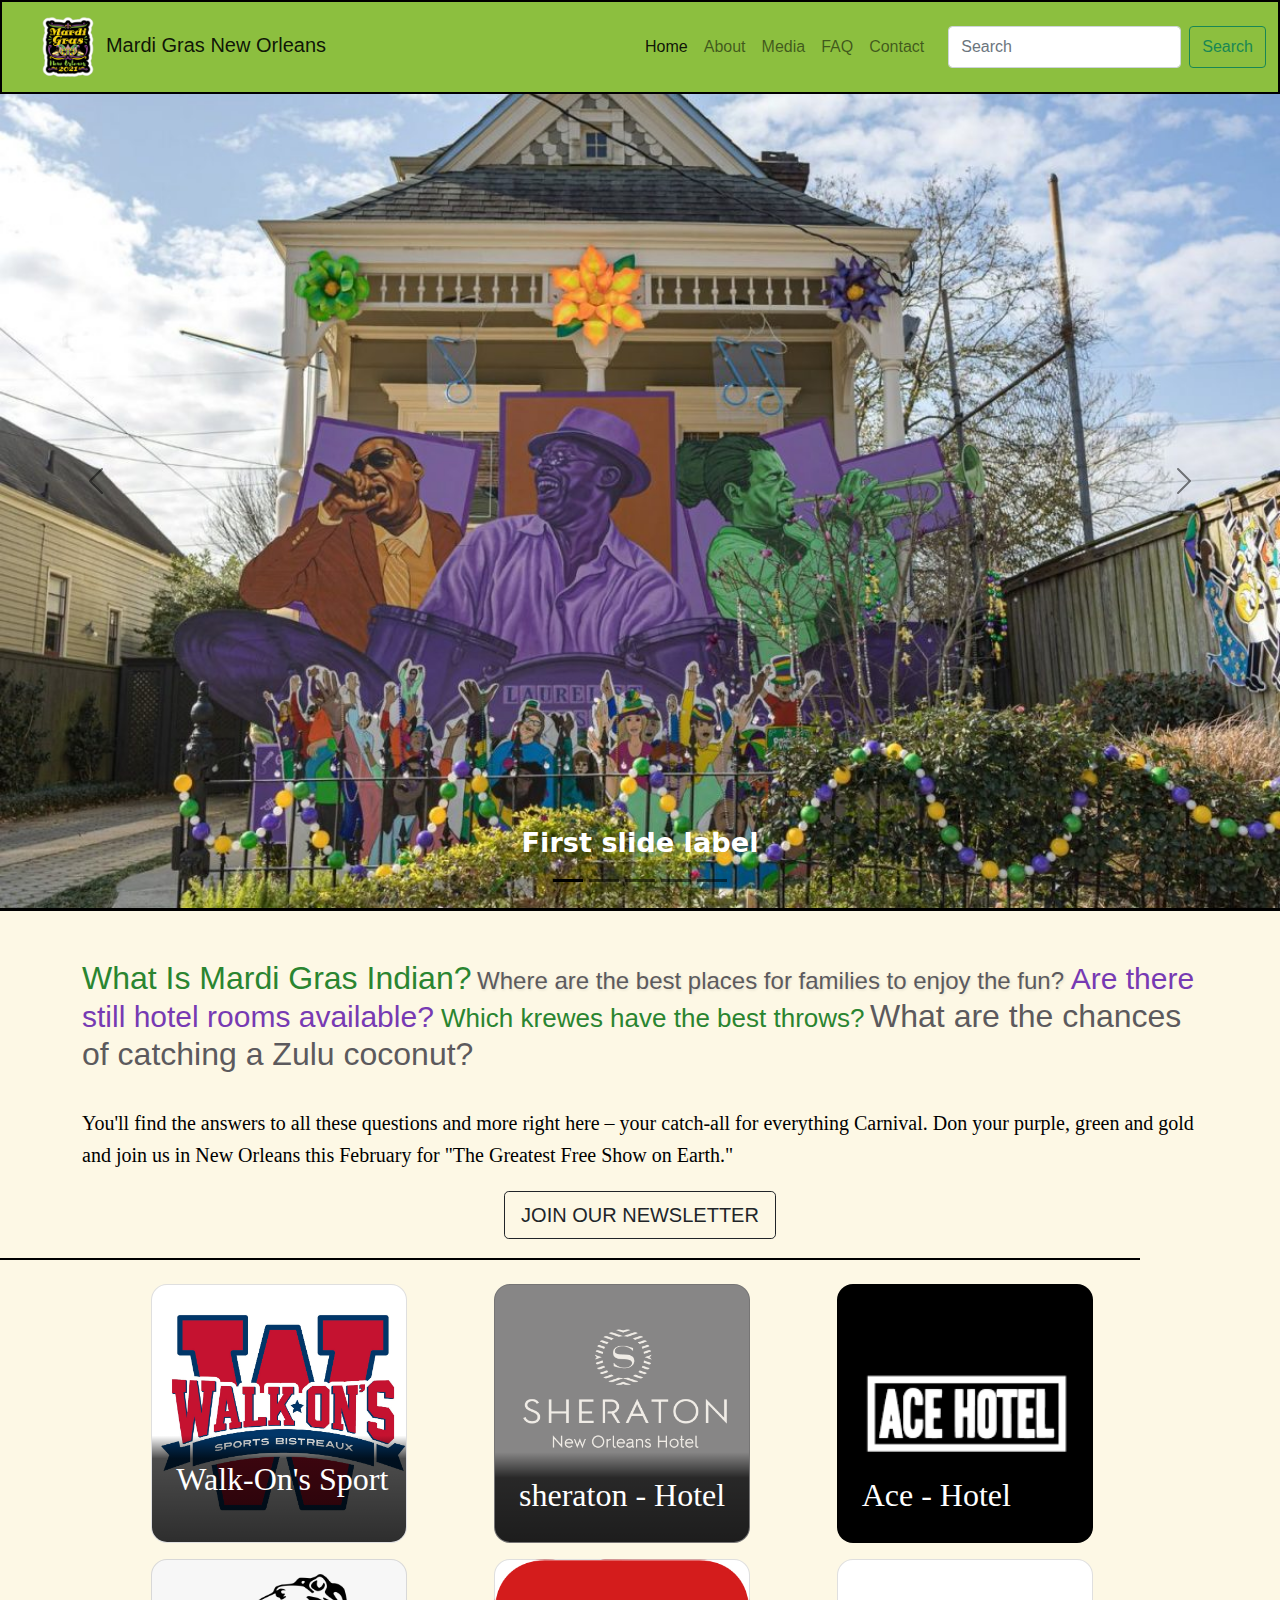
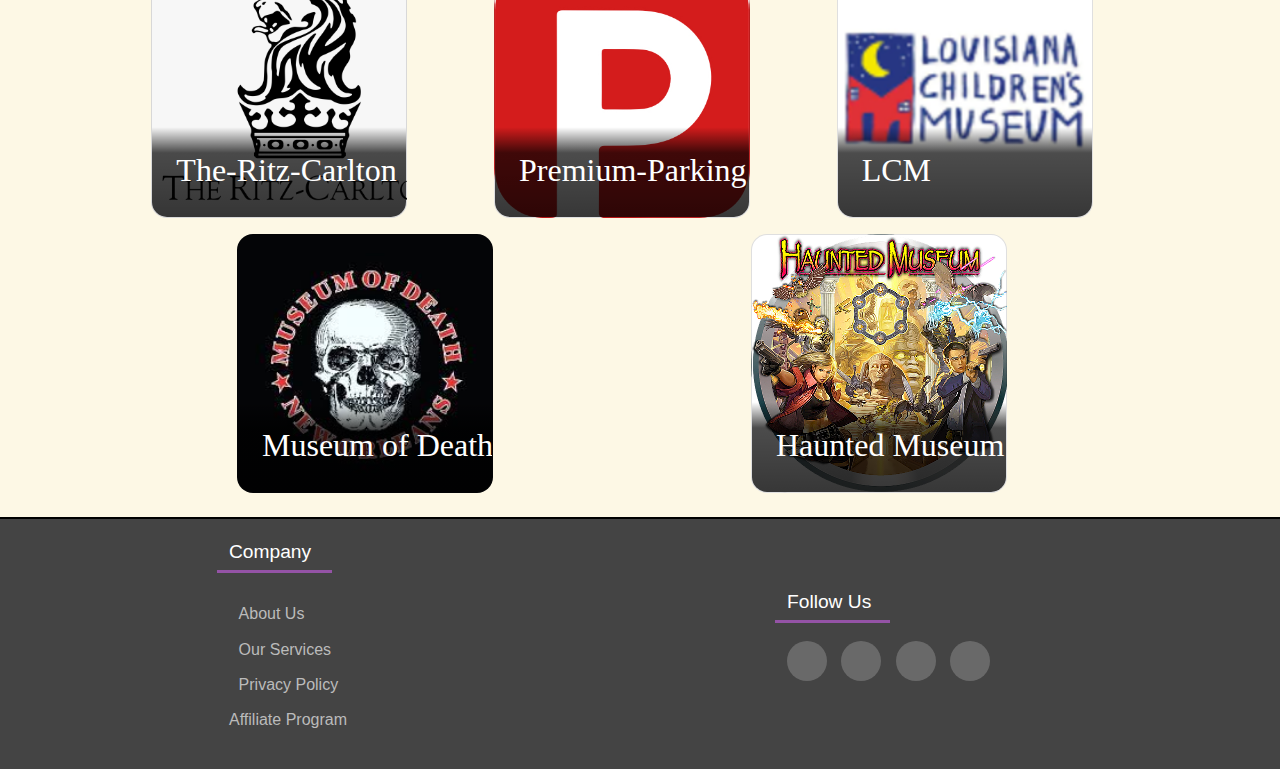
<file: index.html>
<!DOCTYPE html>
<html lang="en">

<head>
    <meta charset="UTF-8">
    <meta http-equiv="X-UA-Compatible" content="IE=edge">
    <meta name="viewport" content="width=device-width, initial-scale=1.0">
    <link rel="stylesheet" href="/bootstrap-5.1.3-dist/css/bootstrap.min.css">
    <link rel="stylesheet" href="/sass/style.css">
    <link rel="stylesheet" href="https://cdnjs.cloudflare.com/ajax/libs/font-awesome/6.1.1/css/all.min.css"
        integrity="sha512-KfkfwYDsLkIlwQp6LFnl8zNdLGxu9YAA1QvwINks4PhcElQSvqcyVLLD9aMhXd13uQjoXtEKNosOWaZqXgel0g=="
        crossorigin="anonymous" referrerpolicy="no-referrer" />
    <title>Mardi Gras</title>
</head>

<body>
    <nav class="navbar navbar-light navbar-expand-lg fixed-top">
        <div class="container-fluid">
            <a class="navbar-brand" style="margin-left: 1.12em ;" href="/index.html"><i><img src="/photos/logo.png"
                        alt="" id="logo"></i> Mardi Gras New
                Orleans</a>
            <button class="navbar-toggler" type="button" data-bs-toggle="offcanvas" data-bs-target="#offcanvasNavbar"
                aria-controls="offcanvasNavbar">
                <span class="navbar-toggler-icon"></span>
            </button>
            <div class="offcanvas offcanvas-end" tabindex="-1" id="offcanvasNavbar"
                aria-labelledby="offcanvasNavbarLabel">
                <div class="offcanvas-header">
                    <h5 class="offcanvas-title" id="offcanvasNavbarLabel">Mardi Gras</h5>
                    <button type="button" class="btn-close text-reset" data-bs-dismiss="offcanvas"
                        aria-label="Close"></button>
                </div>
                <div class="offcanvas-body">
                    <ul class="navbar-nav justify-content-end flex-grow-1 pe-3">
                        <li class="nav-item">
                            <a class="nav-link active" aria-current="page" href="/index.html">Home</a>
                        </li>
                        <li class="nav-item">
                            <a class="nav-link" href="/about2.html">About</a>
                        </li>
                        <li class="nav-item">
                            <a class="nav-link" href="/media.html">
                                Media
                            </a>
                        </li>
                        <li class="nav-item">
                            <a class="nav-link" href="/faq.html">FAQ</a>
                        </li>
                        <li class="nav-item">
                            <a class="nav-link" href="/contact.html">Contact</a>
                        </li>

                    </ul>
                    <form class="d-flex">
                        <input class="form-control me-2" type="search" placeholder="Search" aria-label="Search">
                        <button class="btn btn-outline-success" type="submit">Search</button>
                    </form>
                </div>
            </div>
        </div>
    </nav>

    <!-- carousel -->
    <br><br>
    <div id="carouselExampleCaptions" class="carousel carousel-dark slide" data-bs-ride="carousel">
        <div class="carousel-indicators">
            <button type="button" data-bs-target="#carouselExampleCaptions" data-bs-slide-to="0" class="active"
                aria-current="true" aria-label="Slide 1"></button>
            <button type="button" data-bs-target="#carouselExampleCaptions" data-bs-slide-to="1"
                aria-label="Slide 2"></button>
            <button type="button" data-bs-target="#carouselExampleCaptions" data-bs-slide-to="2"
                aria-label="Slide 3"></button>
            <button type="button" data-bs-target="#carouselExampleCaptions" data-bs-slide-to="3"
                aria-label="Slide 4"></button>
            <button type="button" data-bs-target="#carouselExampleCaptions" data-bs-slide-to="4"
                aria-label="Slide 5"></button>
        </div>
        <div class="carousel-inner">
            <div class="carousel-item active">
                <img src="/photos/house.jpg" class="d-block w-100" alt="...">
                <div class="carousel-caption d-none d-md-block">
                    <h5>First slide label</h5>

                </div>
            </div>
            <div class="carousel-item">
                <img src="/photos/party.jpg" class="d-block w-100" alt="...">
                <div class="carousel-caption d-none d-md-block">
                    <h5>Second slide label</h5>

                </div>
            </div>
            <div class="carousel-item">
                <img src="/photos/people.jpg" class="d-block w-100" alt="...">
                <div class="carousel-caption d-none d-md-block">
                    <h5>Third slide label</h5>

                </div>
            </div>
            <div class="carousel-item">
                <img src="/photos/kid.jpg" class="d-block w-100" alt="...">
                <div class="carousel-caption d-none d-md-block">
                    <h5>Third slide label</h5>

                </div>
            </div>
            <div class="carousel-item">
                <img src="/photos/sidney.png" class="d-block w-100" alt="...">
                <div class="carousel-caption d-none d-md-block">
                    <h5>Third slide label</h5>

                </div>
            </div>
        </div>
        <button class="carousel-control-prev" type="button" data-bs-target="#carouselExampleCaptions"
            data-bs-slide="prev">
            <span class="carousel-control-prev-icon" aria-hidden="true"></span>
            <span class="visually-hidden">Previous</span>
        </button>
        <button class="carousel-control-next" type="button" data-bs-target="#carouselExampleCaptions"
            data-bs-slide="next">
            <span class="carousel-control-next-icon" aria-hidden="true"></span>
            <span class="visually-hidden">Next</span>
        </button>
    </div>
    <!-- section.bg-dark.text-light.p-5.text-center>.container -->
    <main>
        <section class="text-light p-5 p-lg-0 pt-lg-5 text-center text-sm-start ">
            <div class="container">
                <div class="d-sm-flex align-items-center justify-content-between">
                    <div class="parah d-flex align-items-center flex-column">
                        <h5>
                            <a href="#About" style="font-size: 1.6em;color: #2a8530;"> What Is Mardi Gras Indian?</a>
                            <a href="#FAQ"
                                style=" color: #5c5a5d; font-size: 1.2em;text-shadow: 1px 1px 3px rgba(0, 0, 0, 0.12);">
                                Where
                                are the
                                best places for
                                families to enjoy the fun?</a><a href="#"
                                style="font-size: 1.5em; color: #773ab3 !important;"> Are there
                                still hotel rooms available?</a><a href="#" style="font-size: 1.3em;color: #2a8530;">
                                Which
                                krewes have the best throws?</a> <a href="#" style="font-size: 1.6em;color: #5c5a5d;">
                                What
                                are the chances of
                                catching
                                a Zulu coconut?</a>
                        </h5>
                        <br>
                        <p class="lead">You'll find the answers to all these questions and more right here – your
                            catch-all
                            for everything Carnival. Don your purple, green and
                            gold and join us in New Orleans this February for "The Greatest Free Show on Earth."
                        </p>
                        <a href="/contact.html"><button class="btn btn-outline-dark btn-lg">JOIN OUR
                                NEWSLETTER</button></a>
                    </div>
                    <div>

                    </div>
                </div>
            </div>
        </section>
        <!-- ads -->
        <!-- section.p-5>.container>.row.text-center>.col-md+.col-md+.col-md -->
        <div class="container d-inline-flex flex-wrap justify-content-around " id="ads">
            <div class="card d-block min-width" id="wosb">
                <div class="card-content">
                    <h2 class="card-title">
                        Walk-On's Sport
                    </h2>
                    <p class="card-body">
                        GAME DAY WITH A TASTE OF LOUISIANA
                    </p>
                    <a href="https://walk-ons.com/" class="btn btn-primary">Learn More</a>
                </div>
            </div>
            <div class="card d-block min-width" id="sheraton">
                <div class="card-content">
                    <h2 class="card-title">
                        sheraton - Hotel
                    </h2>
                    <p class="card-body">
                        Immerse yourself in style at our French Quarter hotel.
                    </p>
                    <a href="https://www.marriott.com/en-us/hotels/msyis-sheraton-new-orleans-hotel/overview/"
                        class="btn btn-primary">Learn More</a>
                </div>
            </div>
            <div class="card d-block min-width" id="ace">
                <div class="card-content">
                    <h2 class="card-title">
                        Ace - Hotel
                    </h2>
                    <p class="card-body">
                        Lorem ipsum dolor sit amet consectetur adipisicing elit.
                    </p>
                    <a href="#" class="btn btn-primary">Learn More</a>
                </div>
            </div>
            <div class="card d-block min-width" id="the-ritz-carlton">
                <div class="card-content">
                    <h2 class="card-title">
                        The-Ritz-Carlton
                    </h2>
                    <p class="card-body">
                        Lorem ipsum dolor sit amet consectetur adipisicing elit.
                    </p>
                    <a href="#" class="btn btn-primary">Learn More</a>
                </div>
            </div>
            <div class="card d-block min-width" id="parking">
                <div class="card-content">
                    <h2 class="card-title">
                        Premium-Parking
                    </h2>
                    <p class="card-body">
                        Lorem ipsum dolor sit amet consectetur adipisicing elit.
                    </p>
                    <a href="#" class="btn btn-primary">Learn More</a>
                </div>
            </div>
            <div class="card d-block min-width" id="lcm">
                <div class="card-content">
                    <h2 class="card-title">
                        LCM
                    </h2>
                    <p class="card-body">
                        Lorem ipsum dolor sit amet consectetur adipisicing elit.
                    </p>
                    <a href="#" class="btn btn-primary">Learn More</a>
                </div>
            </div>
            <div class="card d-block min-width" id="death">
                <div class="card-content">
                    <h2 class="card-title">
                        Museum of Death
                    </h2>
                    <p class="card-body">
                        Lorem ipsum dolor sit amet consectetur adipisicing elit.
                    </p>
                    <a href="#" class="btn btn-primary">Learn More</a>
                </div>
            </div>
            <div class="card d-block min-width" id="haunted">
                <div class="card-content">
                    <h2 class="card-title">
                        Haunted Museum
                    </h2>
                    <p class="card-body">
                        Lorem ipsum dolor sit amet consectetur adipisicing elit.
                    </p>
                    <a href="#" class="btn btn-primary">Learn More</a>
                </div>
            </div>
        </div>
    </main>
    <footer>
        <div class="container">
            <div class="d-flex justify-content-around align-items-center">
                <div class="footer-col d-flex align-items-center row">
                    <h4>Company</h4>
                    <ul>
                        <li><a href="#">About Us</a></li>
                        <li><a href="#">Our Services</a></li>
                        <li><a href="#">Privacy Policy</a></li>
                        <li><a href="#">Affiliate Program</a></li>
                    </ul>
                </div>

                <div class="footer-col d-flex align-items-center row">
                    <h4>Follow Us</h4>
                    <div class="social-links">
                        <a href="#"><i class="fab fa-facebook-f"></i></a>
                        <a href="#"><i class="fab fa-twitter"></i></a>
                        <a href="#"><i class="fab fa-instagram"></i></a>
                        <a href="#"><i class="fab fa-linkedin-in"></i></a>
                    </div>
                </div>
            </div>
        </div>
    </footer>


    <script src="/bootstrap-5.1.3-dist/js/bootstrap.bundle.min.js">
    </script>
</body>

</html>
</file>
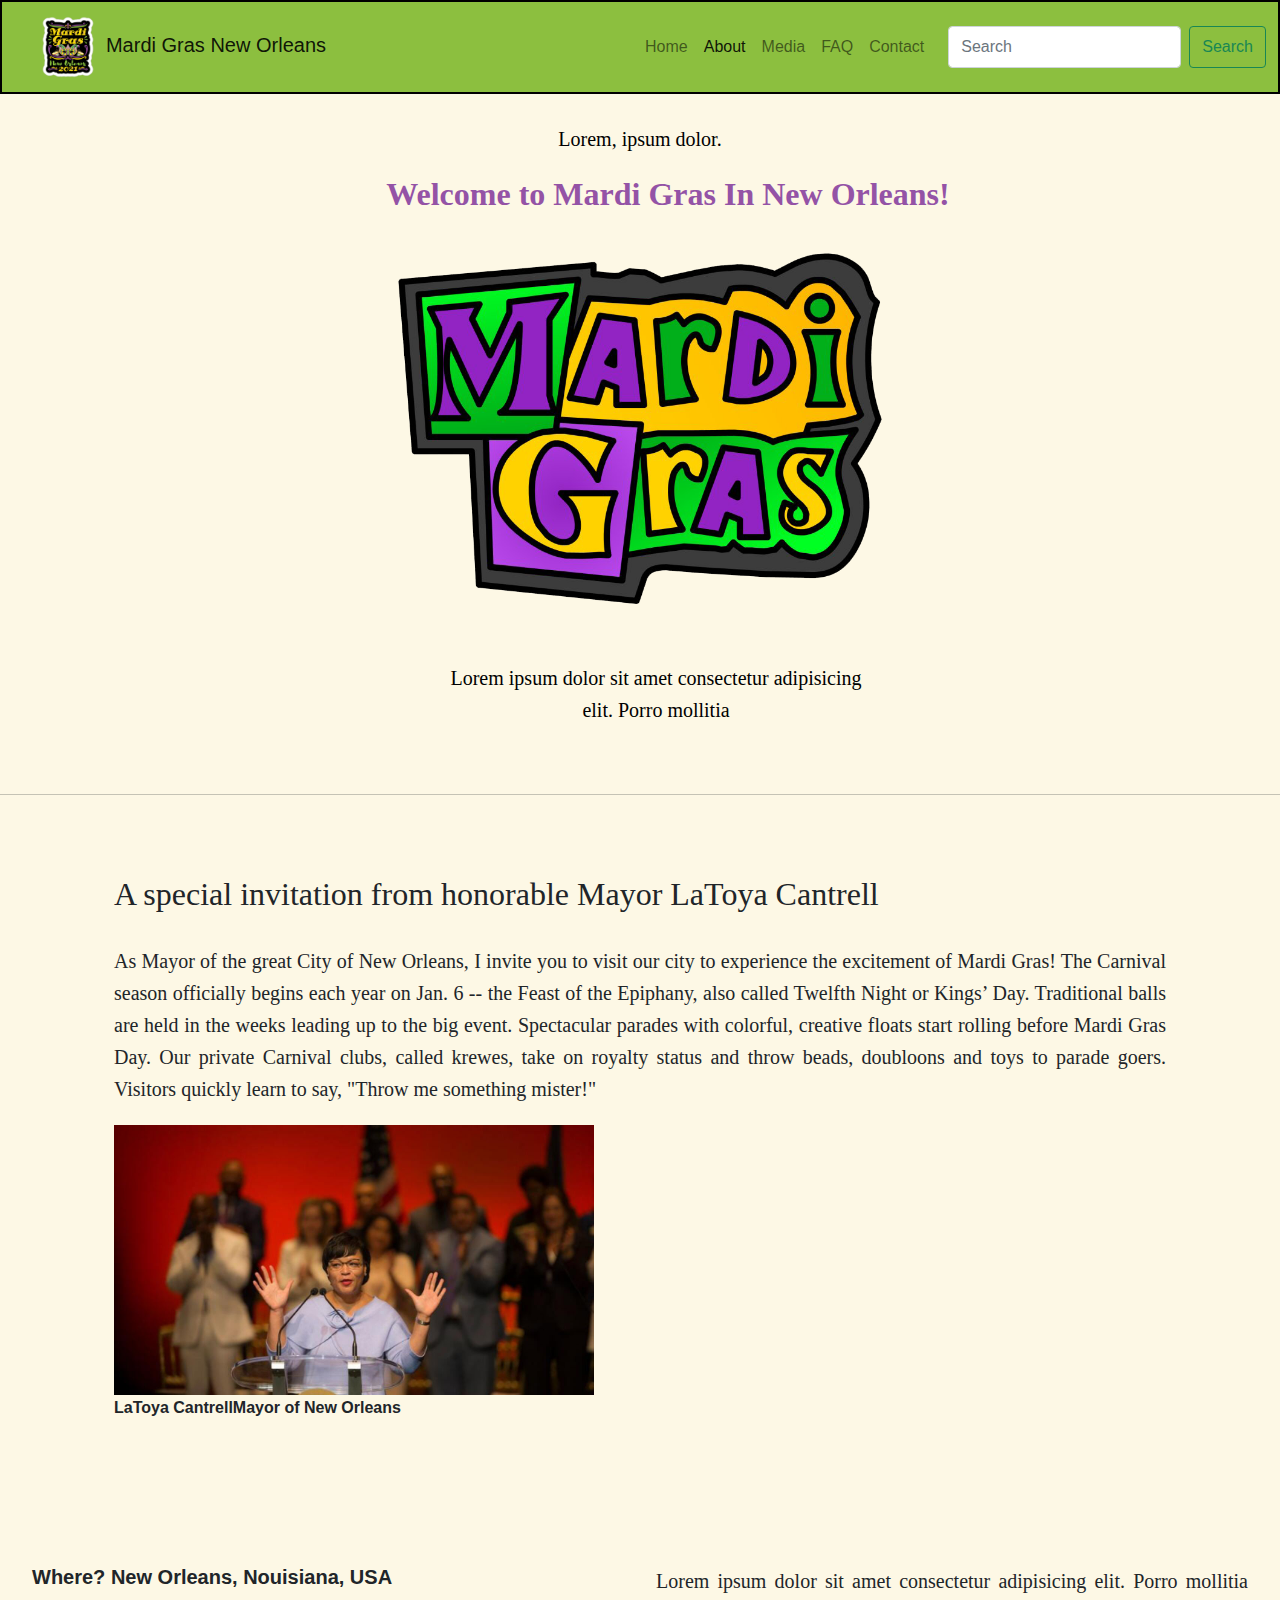
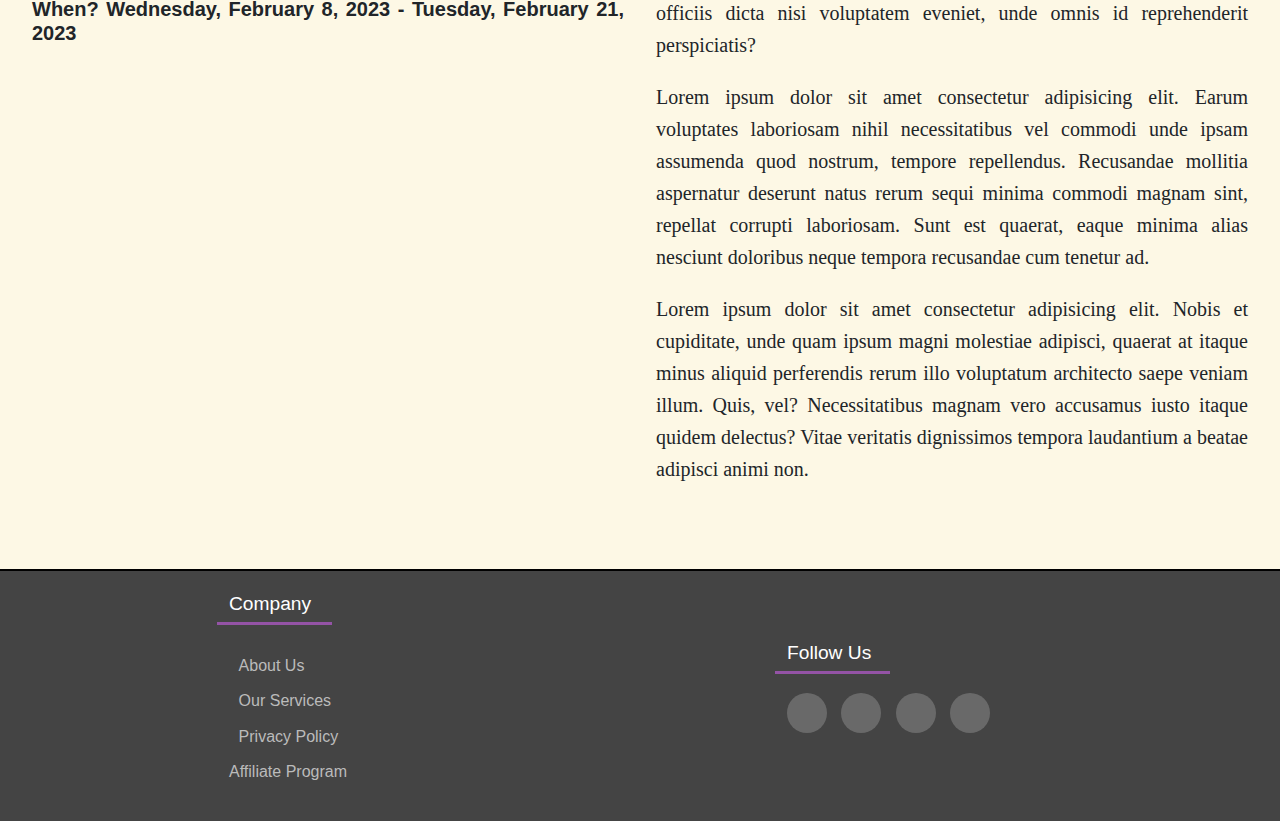
<file: about2.html>
<!DOCTYPE html>
<html lang="en">

<head>
    <meta charset="UTF-8">
    <meta http-equiv="X-UA-Compatible" content="IE=edge">
    <meta name="viewport" content="width=device-width, initial-scale=1.0">
    <link rel="stylesheet" href="/bootstrap-5.1.3-dist/css/bootstrap.min.css">
    <link rel="stylesheet" href="/sass/style.css">
    <link rel="stylesheet" href="https://cdnjs.cloudflare.com/ajax/libs/font-awesome/6.1.1/css/all.min.css"
        integrity="sha512-KfkfwYDsLkIlwQp6LFnl8zNdLGxu9YAA1QvwINks4PhcElQSvqcyVLLD9aMhXd13uQjoXtEKNosOWaZqXgel0g=="
        crossorigin="anonymous" referrerpolicy="no-referrer" />


    <title>About Page</title>
</head>

<body>
    <nav class="navbar navbar-light navbar-expand-lg fixed-top">
        <div class="container-fluid">
            <a class="navbar-brand" style="margin-left: 1.12em ;" href="/index.html"><i><img src="/photos/logo.png"
                        alt="" id="logo"></i> Mardi Gras New
                Orleans</a>
            <button class="navbar-toggler" type="button" data-bs-toggle="offcanvas" data-bs-target="#offcanvasNavbar"
                aria-controls="offcanvasNavbar">
                <span class="navbar-toggler-icon"></span>
            </button>
            <div class="offcanvas offcanvas-end" tabindex="-1" id="offcanvasNavbar"
                aria-labelledby="offcanvasNavbarLabel">
                <div class="offcanvas-header">
                    <h5 class="offcanvas-title" id="offcanvasNavbarLabel">Mardi Gras</h5>
                    <button type="button" class="btn-close text-reset" data-bs-dismiss="offcanvas"
                        aria-label="Close"></button>
                </div>
                <div class="offcanvas-body">
                    <ul class="navbar-nav justify-content-end flex-grow-1 pe-3">
                        <li class="nav-item">
                            <a class="nav-link" aria-current="page" href="/index.html">Home</a>
                        </li>
                        <li class="nav-item">
                            <a class="nav-link active" href="/about2.html">About</a>
                        </li>
                        <li class="nav-item">
                            <a class="nav-link" href="/media.html">
                                Media
                            </a>
                        </li>
                        <li class="nav-item">
                            <a class="nav-link" href="/faq.html">FAQ</a>
                        </li>
                        <li class="nav-item">
                            <a class="nav-link" href="/contact.html">Contact</a>
                        </li>

                    </ul>
                    <form class="d-flex">
                        <input class="form-control me-2" type="search" placeholder="Search" aria-label="Search">
                        <button class="btn btn-outline-success" type="submit">Search</button>
                    </form>
                </div>
            </div>
        </div>
    </nav>


    <br><br>
    <div class="media-body">
        <header class="bg-a tc">
            <div class="container container--narrow">
                <p class="fs-5" style="color: black;">Lorem, ipsum dolor.</p>
                <h1 class="h1-a"> Welcome to Mardi Gras In New Orleans!</h1>
                <div class="maskman">
                    <img src="/photos/Mardi-Gras-PNG-Picture.png" alt="dogs on mardi gras" srcset="">
                </div>
                <div class="split">
                    <br><br>
                    <div>
                        <p style="color: black;">Lorem ipsum dolor sit amet consectetur adipisicing elit. Porro mollitia
                        </p>
                    </div>

        </header>
        <hr>
        <main>
            <section class="bg-a">
                <div class="container">
                    <div class="split">
                        <div class="mayorSec">
                            <div>
                                <h2 class="title3">A special invitation from honorable Mayor LaToya Cantrell</h2>
                                <p>As Mayor of the great City of New Orleans, I invite you to visit our city to
                                    experience
                                    the
                                    excitement
                                    of Mardi Gras!
                                    The Carnival season officially begins each year on Jan. 6 -- the Feast of the
                                    Epiphany,
                                    also
                                    called
                                    Twelfth Night or Kings’ Day. Traditional balls are held in the weeks leading up to
                                    the
                                    big
                                    event.

                                    Spectacular parades with colorful, creative floats start rolling before Mardi Gras
                                    Day.
                                    Our
                                    private
                                    Carnival clubs, called krewes, take on royalty status and throw beads, doubloons and
                                    toys to
                                    parade
                                    goers. Visitors quickly learn to say, "Throw me something mister!"</p>
                            </div>

                            <figure class="mayor">
                                <img src="/photos/new-orleans-mayor.jpg" alt="" srcset="">
                                <figcaption>
                                    LaToya CantrellMayor of New Orleans
                                </figcaption>
                            </figure>



                        </div>
                    </div>
                </div>
            </section>
            <section class="bg-a">
                <div class="split">
                    <div>
                        <h5>Where? New Orleans, Nouisiana, USA</h5>
                        <h5>When? Wednesday, February 8, 2023 - Tuesday, February 21, 2023</h5>
                        <div class="map">
                            <iframe
                                src="https://www.google.com/maps/embed?pb=!1m10!1m8!1m3!1d110621.69973738905!2d-90.0431367!3d29.9527462!3m2!1i1024!2i768!4f13.1!5e0!3m2!1siw!2sil!4v1654670953588!5m2!1siw!2sil"
                                width="600" height="450" style="border:0;" allowfullscreen="" loading="lazy"
                                referrerpolicy="no-referrer-when-downgrade"></iframe>
                        </div>
                    </div>
                    <div>
                        <p>Lorem ipsum dolor sit amet consectetur adipisicing elit. Porro mollitia officiis dicta nisi
                            voluptatem eveniet, unde omnis id reprehenderit perspiciatis?</p>
                        <p>Lorem ipsum dolor sit amet consectetur adipisicing elit. Earum voluptates laboriosam nihil
                            necessitatibus vel commodi unde ipsam assumenda quod nostrum, tempore repellendus.
                            Recusandae
                            mollitia aspernatur deserunt natus rerum sequi minima commodi magnam sint, repellat corrupti
                            laboriosam. Sunt est quaerat, eaque minima alias nesciunt doloribus neque tempora recusandae
                            cum
                            tenetur ad.</p>
                        <p>Lorem ipsum dolor sit amet consectetur adipisicing elit. Nobis et cupiditate, unde quam ipsum
                            magni molestiae adipisci, quaerat at itaque minus aliquid perferendis rerum illo voluptatum
                            architecto saepe veniam illum. Quis, vel? Necessitatibus magnam vero accusamus iusto itaque
                            quidem delectus? Vitae veritatis dignissimos tempora laudantium a beatae adipisci animi non.
                        </p>
                    </div>
                </div>
            </section>
        </main>
    </div>

    <footer>
        <div class="container">
            <div class="d-flex justify-content-around align-items-center">
                <div class="footer-col d-flex align-items-center row">
                    <h4>Company</h4>
                    <ul>
                        <li><a href="#">About Us</a></li>
                        <li><a href="#">Our Services</a></li>
                        <li><a href="#">Privacy Policy</a></li>
                        <li><a href="#">Affiliate Program</a></li>
                    </ul>
                </div>

                <div class="footer-col d-flex align-items-center row">
                    <h4>Follow Us</h4>
                    <div class="social-links">
                        <a href="#"><i class="fab fa-facebook-f"></i></a>
                        <a href="#"><i class="fab fa-twitter"></i></a>
                        <a href="#"><i class="fab fa-instagram"></i></a>
                        <a href="#"><i class="fab fa-linkedin-in"></i></a>
                    </div>
                </div>
            </div>
        </div>

    </footer>
    <script src="/JavaScript/new.js"></script>
    <script src="/bootstrap-5.1.3-dist/js/bootstrap.bundle.min.js"></script>

</body>

</html>
</file>
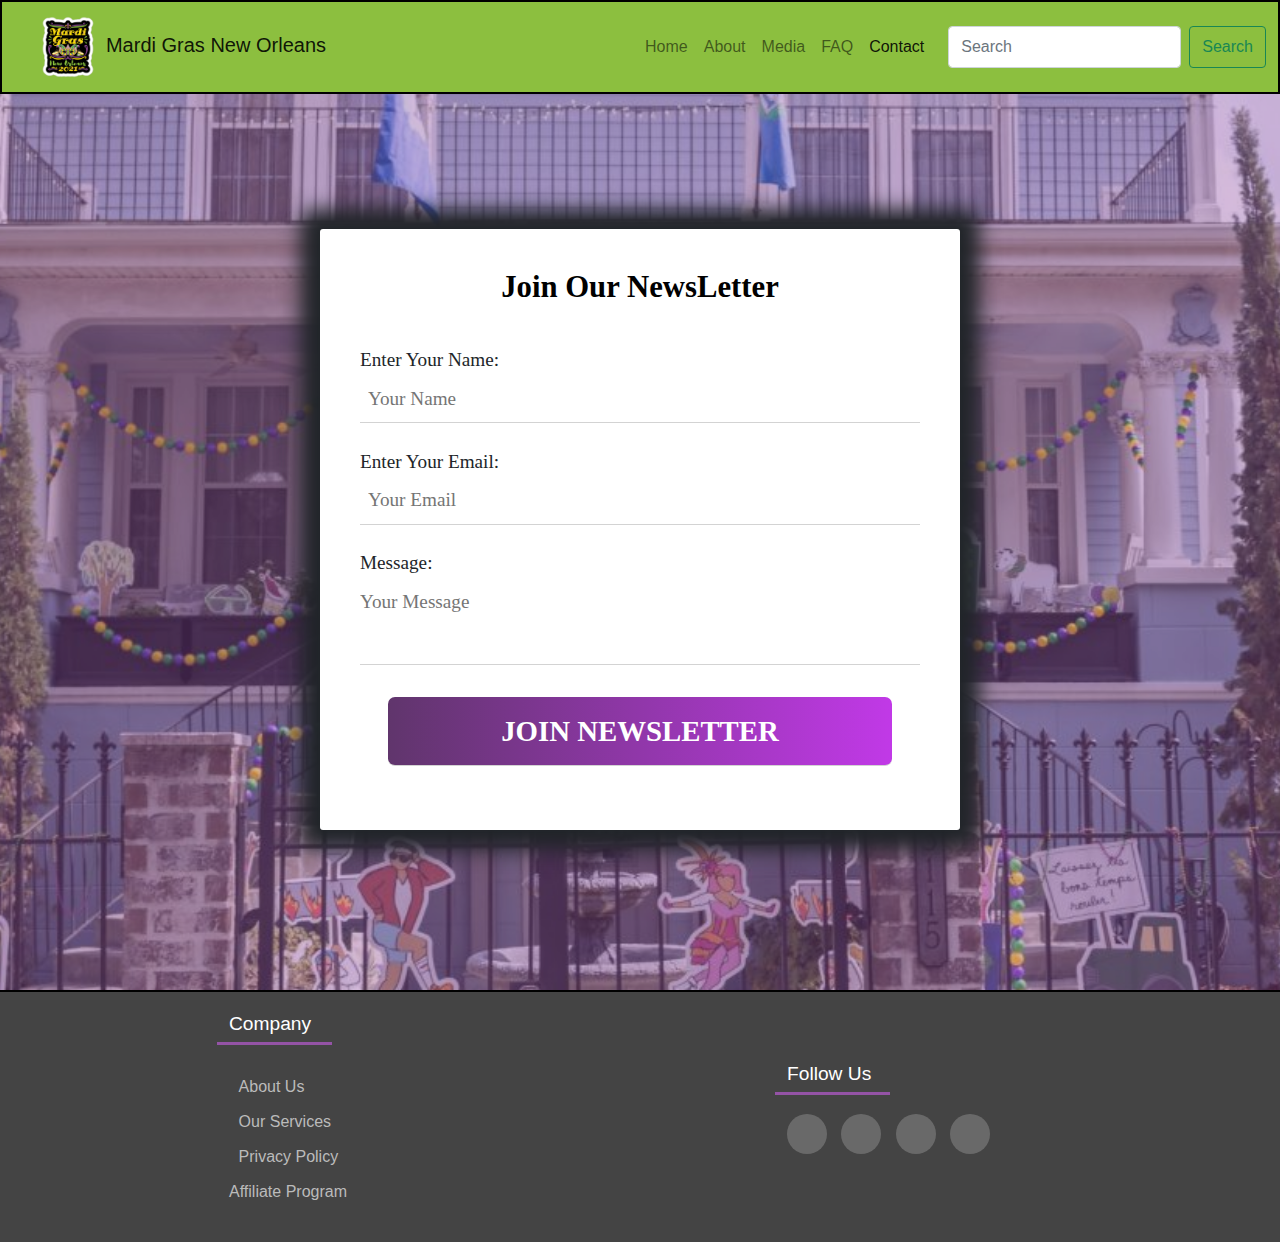
<file: contact.html>
<!DOCTYPE html>
<html lang="en">

<head>
    <meta charset="UTF-8">
    <meta http-equiv="X-UA-Compatible" content="IE=edge">
    <meta name="viewport" content="width=device-width, initial-scale=1.0">
    <link rel="stylesheet" href="/bootstrap-5.1.3-dist/css/bootstrap.min.css">
    <link rel="stylesheet" href="/sass/style.css">
    <link rel="stylesheet" href="https://cdnjs.cloudflare.com/ajax/libs/font-awesome/6.1.1/css/all.min.css"
        integrity="sha512-KfkfwYDsLkIlwQp6LFnl8zNdLGxu9YAA1QvwINks4PhcElQSvqcyVLLD9aMhXd13uQjoXtEKNosOWaZqXgel0g=="
        crossorigin="anonymous" referrerpolicy="no-referrer" />
    <title>Contact Us</title>
</head>

<body class="contact-body">
    <div class="background-c">
        <nav class="navbar navbar-light navbar-expand-lg fixed-top">
            <div class="container-fluid">
                <a class="navbar-brand" style="margin-left: 1.12em ;" href="/index.html"><i><img src="/photos/logo.png"
                            alt="" id="logo"></i> Mardi Gras New
                    Orleans</a>
                <button class="navbar-toggler" type="button" data-bs-toggle="offcanvas"
                    data-bs-target="#offcanvasNavbar" aria-controls="offcanvasNavbar">
                    <span class="navbar-toggler-icon"></span>
                </button>
                <div class="offcanvas offcanvas-end" tabindex="-1" id="offcanvasNavbar"
                    aria-labelledby="offcanvasNavbarLabel">
                    <div class="offcanvas-header">
                        <h5 class="offcanvas-title" id="offcanvasNavbarLabel">Mardi Gras</h5>
                        <button type="button" class="btn-close text-reset" data-bs-dismiss="offcanvas"
                            aria-label="Close"></button>
                    </div>
                    <div class="offcanvas-body">
                        <ul class="navbar-nav justify-content-end flex-grow-1 pe-3">
                            <li class="nav-item">
                                <a class="nav-link" aria-current="page" href="/index.html">Home</a>
                            </li>
                            <li class="nav-item">
                                <a class="nav-link" href="/about2.html">About</a>
                            </li>
                            <li class="nav-item">
                                <a class="nav-link" href="/media.html">
                                    Media
                                </a>
                            </li>
                            <li class="nav-item">
                                <a class="nav-link" href="/faq.html">FAQ</a>
                            </li>
                            <li class="nav-item">
                                <a class="nav-link active" href="/contact.html">Contact</a>
                            </li>
                        </ul>
                        <form class="d-flex">
                            <input class="form-control me-2" type="search" placeholder="Search" aria-label="Search">
                            <button class="btn btn-outline-success" type="submit">Search</button>
                        </form>
                    </div>
                </div>
            </div>
        </nav>
        <br><br>
        <header>
            <h1>
                <span style="color: #9453a6;">Mardi Gras</span>Visitor's FAQs
            </h1>
        </header>
        <main class="contact-main">

            <div id="overlay" class="d-flex flex-column">
                <form class="d-flex flex-column" onsubmit="event.preventDefault(); validateForm();">
                    <h1 class="form-title">Join Our NewsLetter</h1>
                    <label for="name">Enter Your Name: </label>
                    <input type="text" id="name" placeholder="Your Name">
                    <small class="error"></small>

                    <label for="email">Enter Your Email: </label>
                    <input type="text" id="email" placeholder="Your Email">
                    <small class="error"></small>

                    <label for="message">Message: </label>
                    <textarea id="message" placeholder="Your Message" rows="2"></textarea>
                    <small class="error"></small>

                    <div class="center">
                        <input type="submit" value="JOIN NEWSLETTER">
                        <p id="success"></p>
                    </div>
                </form>
            </div>

        </main>


        <footer>
            <div class="container">
                <div class="d-flex justify-content-around align-items-center">
                    <div class="footer-col d-flex align-items-center row">
                        <h4>Company</h4>
                        <ul>
                            <li><a href="#">About Us</a></li>
                            <li><a href="#">Our Services</a></li>
                            <li><a href="#">Privacy Policy</a></li>
                            <li><a href="#">Affiliate Program</a></li>
                        </ul>
                    </div>

                    <div class="footer-col d-flex align-items-center row">
                        <h4>Follow Us</h4>
                        <div class="social-links">
                            <a href="#"><i class="fab fa-facebook-f"></i></a>
                            <a href="#"><i class="fab fa-twitter"></i></a>
                            <a href="#"><i class="fab fa-instagram"></i></a>
                            <a href="#"><i class="fab fa-linkedin-in"></i></a>
                        </div>
                    </div>
                </div>
            </div>
        </footer>
    </div>

    <script src="https://cdn.jsdelivr.net/npm/bootstrap@5.1.3/dist/js/bootstrap.bundle.min.js"
        integrity="sha384-ka7Sk0Gln4gmtz2MlQnikT1wXgYsOg+OMhuP+IlRH9sENBO0LRn5q+8nbTov4+1p" crossorigin="anonymous">
    </script>
    <script src="/JavaScript/contact.js"></script>
</body>

</html>
</file>
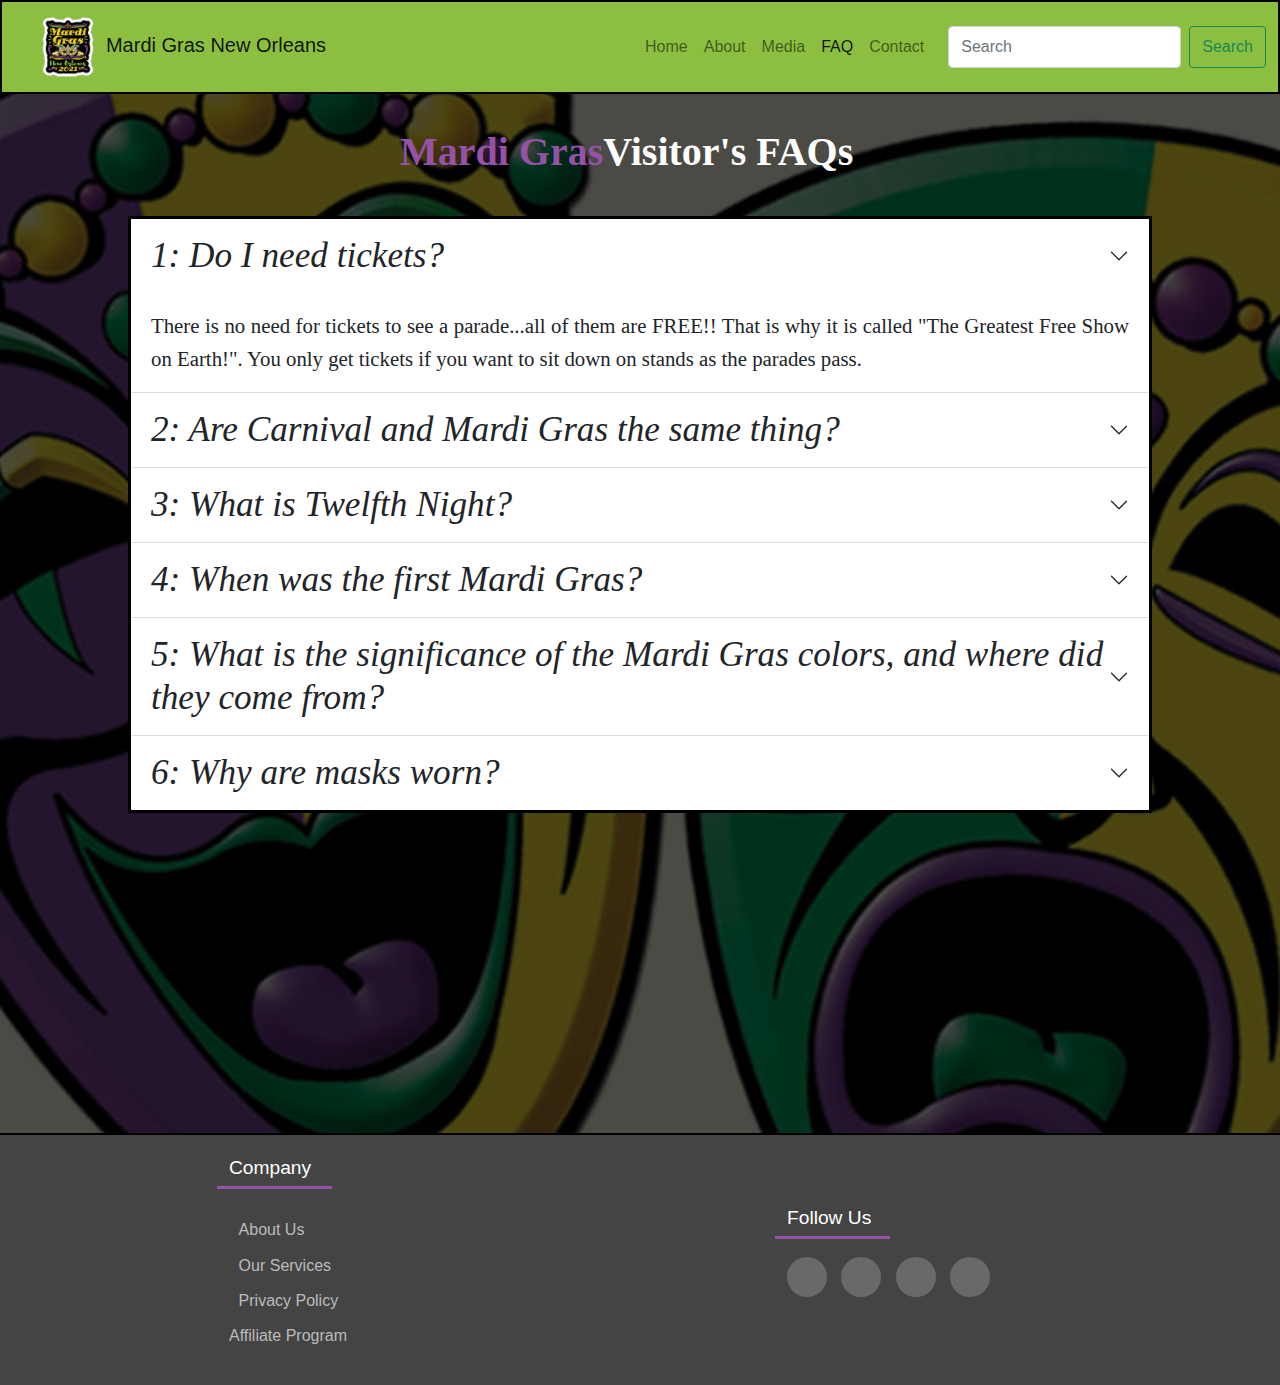
<file: faq.html>
<!DOCTYPE html>
<html lang="en">

<head>
    <meta charset="UTF-8">
    <meta http-equiv="X-UA-Compatible" content="IE=edge">
    <meta name="viewport" content="width=device-width, initial-scale=1.0">
    <link rel="stylesheet" href="/bootstrap-5.1.3-dist/css/bootstrap.min.css">
    <link rel="stylesheet" href="/sass/style.css">
    <link rel="stylesheet" href="https://cdnjs.cloudflare.com/ajax/libs/font-awesome/6.1.1/css/all.min.css"
        integrity="sha512-KfkfwYDsLkIlwQp6LFnl8zNdLGxu9YAA1QvwINks4PhcElQSvqcyVLLD9aMhXd13uQjoXtEKNosOWaZqXgel0g=="
        crossorigin="anonymous" referrerpolicy="no-referrer" />
    <title>Mardi Gras FAQ</title>
</head>

<body class="faq-body">
    <div class="background">
        <nav class="navbar navbar-light navbar-expand-lg fixed-top">
            <div class="container-fluid">
                <a class="navbar-brand" style="margin-left: 1.12em ;" href="/index.html"><i><img src="/photos/logo.png"
                            alt="" id="logo"></i> Mardi Gras New
                    Orleans</a>
                <button class="navbar-toggler" type="button" data-bs-toggle="offcanvas"
                    data-bs-target="#offcanvasNavbar" aria-controls="offcanvasNavbar">
                    <span class="navbar-toggler-icon"></span>
                </button>
                <div class="offcanvas offcanvas-end" tabindex="-1" id="offcanvasNavbar"
                    aria-labelledby="offcanvasNavbarLabel">
                    <div class="offcanvas-header">
                        <h5 class="offcanvas-title" id="offcanvasNavbarLabel">Mardi Gras</h5>
                        <button type="button" class="btn-close text-reset" data-bs-dismiss="offcanvas"
                            aria-label="Close"></button>
                    </div>
                    <div class="offcanvas-body">
                        <ul class="navbar-nav justify-content-end flex-grow-1 pe-3">
                            <li class="nav-item">
                                <a class="nav-link" aria-current="page" href="/index.html">Home</a>
                            </li>
                            <li class="nav-item">
                                <a class="nav-link" href="/about2.html">About</a>
                            </li>
                            <li class="nav-item">
                                <a class="nav-link" href="/media.html">
                                    Media
                                </a>
                            </li>
                            <li class="nav-item">
                                <a class="nav-link active" href="/faq.html">FAQ</a>
                            </li>
                            <li class="nav-item">
                                <a class="nav-link" href="/contact.html">Contact</a>
                            </li>

                        </ul>
                        <form class="d-flex">
                            <input class="form-control me-2" type="search" placeholder="Search" aria-label="Search">
                            <button class="btn btn-outline-success" type="submit">Search</button>
                        </form>
                    </div>
                </div>
            </div>
        </nav>
        <br><br><br><br><br>
        <header>
            <h1>
                <span style="color: #9453a6;">Mardi Gras</span>Visitor's FAQs
            </h1>
        </header>
        <main class="faq-main">
            <section class="accordionSec">
                <div style="border: 3px solid black ;" class="accordion accordion-flush" id="accordionFlushExample">
                    <div class="accordion-item">
                        <h2 class="accordion-header" id="flush-headingOne">
                            <button class="accordion-button collapsed" type="button" data-bs-toggle="collapse"
                                data-bs-target="#flush-collapseOne" aria-expanded="false"
                                aria-controls="flush-collapseOne">
                                1: Do I need tickets?
                            </button>
                        </h2>
                        <div id="flush-collapseOne" class="accordion-collapse collapse show"
                            aria-labelledby="flush-headingOne" data-bs-parent="#accordionFlushExample">
                            <div class="accordion-body">There is no need for tickets to see a parade...all of them are
                                FREE!! That is why it is called "The Greatest Free Show on Earth!". You only get tickets
                                if you want to sit down on stands as the parades pass.</div>
                        </div>
                    </div>
                    <div class="accordion-item">
                        <h2 class="accordion-header" id="flush-headingTwo">
                            <button class="accordion-button collapsed" type="button" data-bs-toggle="collapse"
                                data-bs-target="#flush-collapseTwo" aria-expanded="false"
                                aria-controls="flush-collapseTwo">
                                2: Are Carnival and Mardi Gras the same thing?
                            </button>
                        </h2>
                        <div id="flush-collapseTwo" class="accordion-collapse collapse"
                            aria-labelledby="flush-headingTwo" data-bs-parent="#accordionFlushExample">
                            <div class="accordion-body">Technically, "Carnival" refers to the period of feasting and fun
                                that begins on January 6 (see question below) and ends on Mardi Gras (Fat Tuesday), the
                                final day of revelry before Ash Wednesday when Lent begins. It is also common for people
                                to refer to the entire season as Mardi Gras and, for clarity, to call Fat Tuesday "Mardi
                                Gras Day." Locals tend to call the season "Carnival" and, to us, the last two weekends
                                leading up to Tuesday are"Mardi Gras."</div>
                        </div>
                    </div>
                    <div class="accordion-item">
                        <h2 class="accordion-header" id="flush-headingThree">
                            <button class="accordion-button collapsed" type="button" data-bs-toggle="collapse"
                                data-bs-target="#flush-collapseThree" aria-expanded="false"
                                aria-controls="flush-collapseThree">
                                3: What is Twelfth Night?
                            </button>
                        </h2>
                        <div id="flush-collapseThree" class="accordion-collapse collapse"
                            aria-labelledby="flush-headingThree" data-bs-parent="#accordionFlushExample">
                            <div class="accordion-body">Twelfth Night (aka, Twelfth Night, the Feast of the Epiphany and
                                Three Kings' Day) is celebrated on January 6th in New Orleans and is the official start
                                of Mardi Gras every year. While the date of Fat Tuesday changes, Twelfth Night does not.
                                According to Wikipedia, different traditions mark the date of Twelfth Night as either
                                January 5 or January 6 (it depends on whether they start counting the twelve days on
                                December 25 or 26).</div>
                        </div>
                    </div>
                    <div class="accordion-item">
                        <h2 class="accordion-header" id="flush-headingFour">
                            <button class="accordion-button collapsed" type="button" data-bs-toggle="collapse"
                                data-bs-target="#flush-collapseFour" aria-expanded="false"
                                aria-controls="flush-collapseFour">
                                4: When was the first Mardi Gras?
                            </button>
                        </h2>
                        <div id="flush-collapseFour" class="accordion-collapse collapse"
                            aria-labelledby="flush-headingFour" data-bs-parent="#accordionFlushExample">
                            <div class="accordion-body">The first Mardi Gras parade was held in New Orleans on Feb. 24,
                                1857 by the Krewe of Comus. They began the tradition of presenting a parade with floats
                                and following it with a ball for the krewe and their guests.</div>
                        </div>
                    </div>
                    <div class="accordion-item">
                        <h2 class="accordion-header" id="flush-headingFive">
                            <button class="accordion-button collapsed" type="button" data-bs-toggle="collapse"
                                data-bs-target="#flush-collapseFive" aria-expanded="false"
                                aria-controls="flush-collapseFive">
                                5: What is the significance of the Mardi Gras colors, and where did they come from?
                            </button>
                        </h2>
                        <div id="flush-collapseFive" class="accordion-collapse collapse"
                            aria-labelledby="flush-headingFive" data-bs-parent="#accordionFlushExample">
                            <div class="accordion-body">Rex, the King of Carnival, selected the Mardi Gras colors and
                                assigned meaning to them in 1892. Purple stands for justice, green for faith, and gold
                                for power.</div>
                        </div>
                    </div>
                    <div class="accordion-item">
                        <h2 class="accordion-header" id="flush-headingSix">
                            <button class="accordion-button collapsed" type="button" data-bs-toggle="collapse"
                                data-bs-target="#flush-collapseSix" aria-expanded="false"
                                aria-controls="flush-collapseSix">
                                6: Why are masks worn?
                            </button>
                        </h2>
                        <div id="flush-collapseSix" class="accordion-collapse collapse"
                            aria-labelledby="flush-headingSix" data-bs-parent="#accordionFlushExample">
                            <div class="accordion-body">By law, float riders must always have a mask on. On Fat Tuesday,
                                masking is legal for everyone else, and the elaborate masks that some wear add to the
                                fun.</div>
                        </div>
                    </div>
                </div>

            </section>

        </main>

        <footer>
            <div class="container">
                <div class="d-flex justify-content-around align-items-center">
                    <div class="footer-col d-flex align-items-center row">
                        <h4>Company</h4>
                        <ul>
                            <li><a href="#">About Us</a></li>
                            <li><a href="#">Our Services</a></li>
                            <li><a href="#">Privacy Policy</a></li>
                            <li><a href="#">Affiliate Program</a></li>
                        </ul>
                    </div>

                    <div class="footer-col d-flex align-items-center row">
                        <h4>Follow Us</h4>
                        <div class="social-links">
                            <a href="#"><i class="fab fa-facebook-f"></i></a>
                            <a href="#"><i class="fab fa-twitter"></i></a>
                            <a href="#"><i class="fab fa-instagram"></i></a>
                            <a href="#"><i class="fab fa-linkedin-in"></i></a>
                        </div>
                    </div>
                </div>
            </div>
        </footer>



        <script src="https://cdn.jsdelivr.net/npm/bootstrap@5.1.3/dist/js/bootstrap.bundle.min.js"
            integrity="sha384-ka7Sk0Gln4gmtz2MlQnikT1wXgYsOg+OMhuP+IlRH9sENBO0LRn5q+8nbTov4+1p" crossorigin="anonymous">
        </script>
    </div>
</body>

</html>
</file>
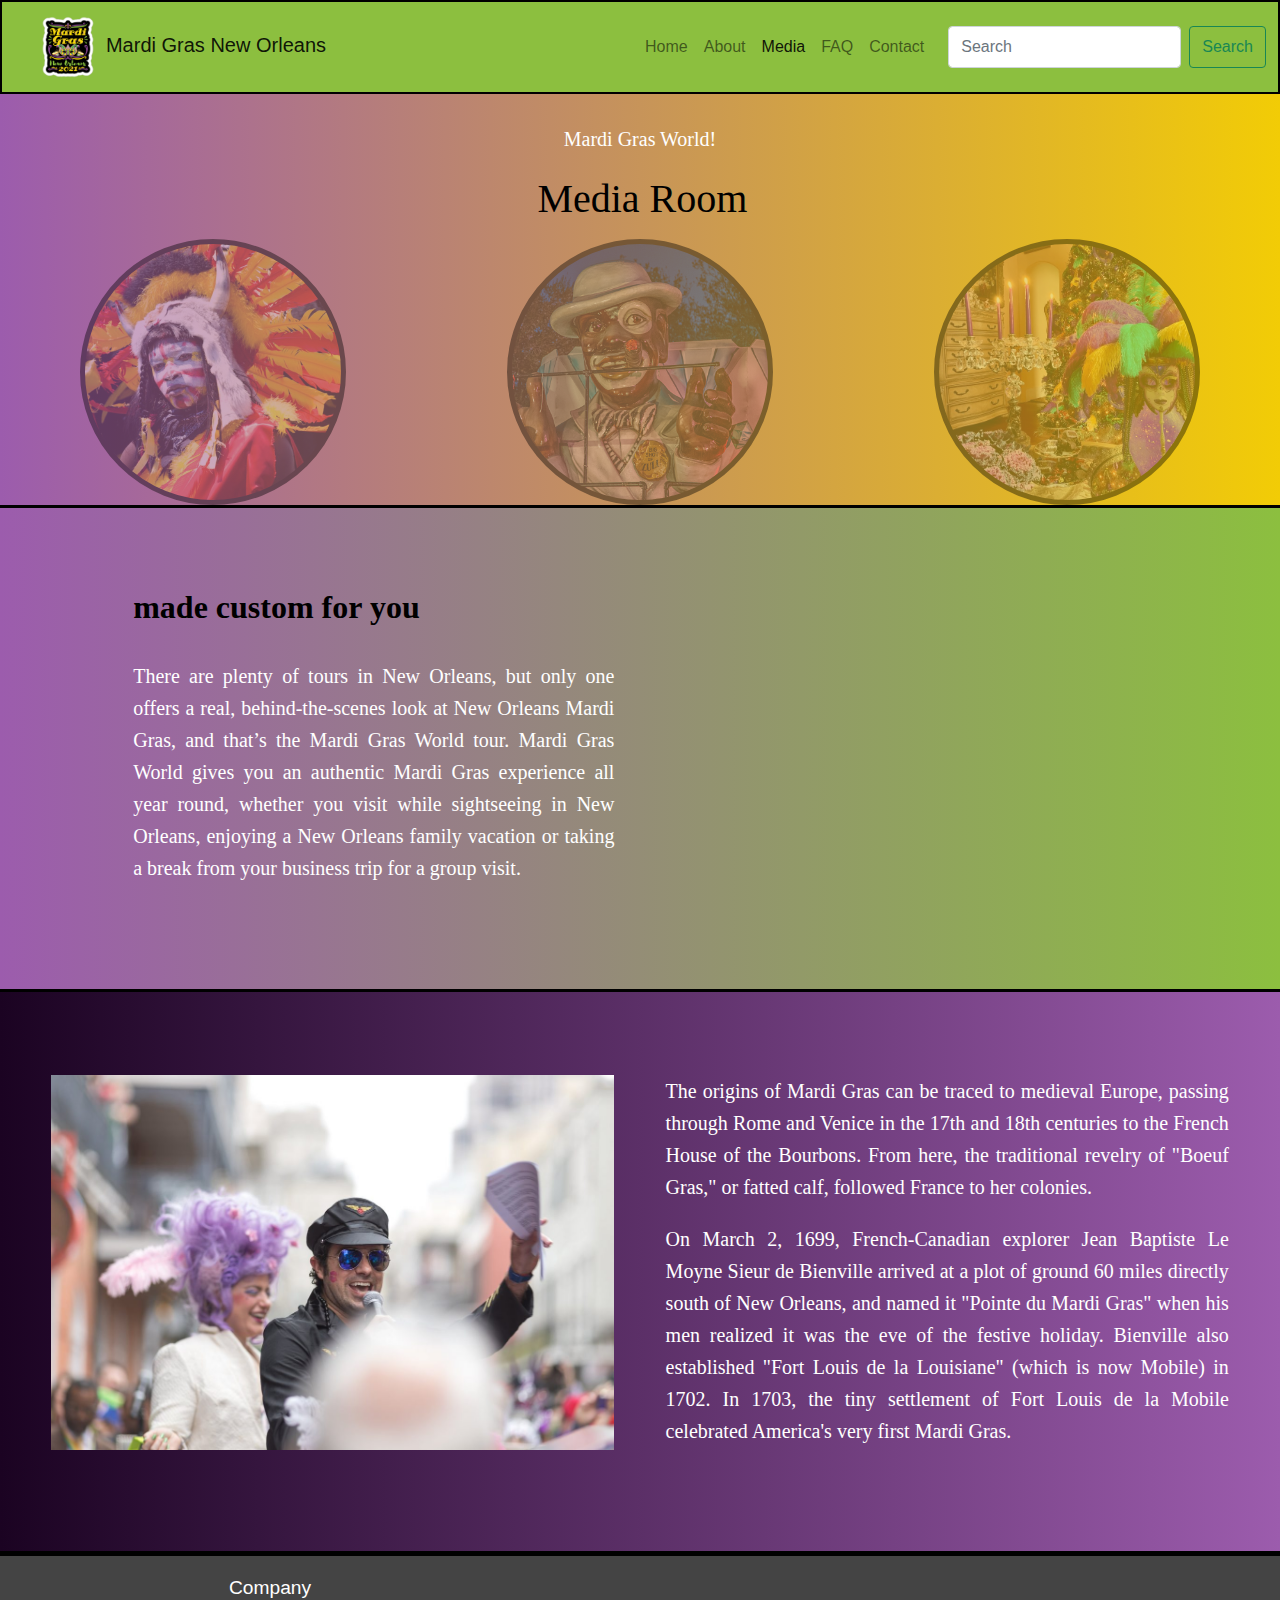
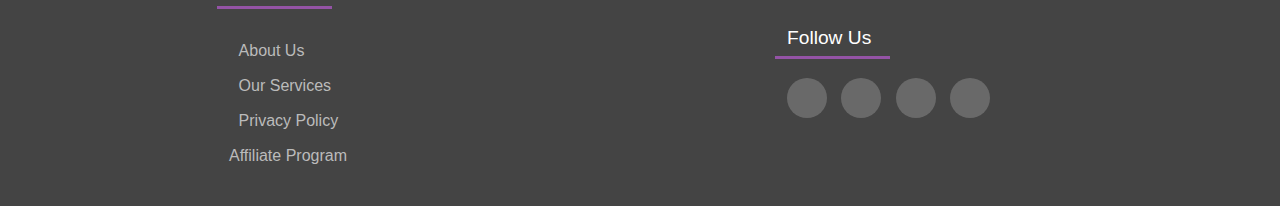
<file: media.html>
<!DOCTYPE html>
<html lang="en">

<head>
    <meta charset="UTF-8">
    <meta http-equiv="X-UA-Compatible" content="IE=edge">
    <meta name="viewport" content="width=device-width, initial-scale=1.0">
    <link rel="stylesheet" href="/bootstrap-5.1.3-dist/css/bootstrap.min.css">
    <link rel="stylesheet" href="https://cdn.jsdelivr.net/npm/@fancyapps/ui@4.0/dist/fancybox.css" />
    <link rel="stylesheet" href="/sass/style.css">
    <link rel="stylesheet" href="https://cdnjs.cloudflare.com/ajax/libs/font-awesome/6.1.1/css/all.min.css"
        integrity="sha512-KfkfwYDsLkIlwQp6LFnl8zNdLGxu9YAA1QvwINks4PhcElQSvqcyVLLD9aMhXd13uQjoXtEKNosOWaZqXgel0g=="
        crossorigin="anonymous" referrerpolicy="no-referrer" />


    <title>Document</title>
</head>

<body>
    <nav class="navbar navbar-light navbar-expand-lg fixed-top">
        <div class="container-fluid">
            <a class="navbar-brand" style="margin-left: 1.12em ;" href="/index.html"><i><img src="/photos/logo.png"
                        alt="" id="logo"></i> Mardi Gras New
                Orleans</a>
            <button class="navbar-toggler" type="button" data-bs-toggle="offcanvas" data-bs-target="#offcanvasNavbar"
                aria-controls="offcanvasNavbar">
                <span class="navbar-toggler-icon"></span>
            </button>
            <div class="offcanvas offcanvas-end" tabindex="-1" id="offcanvasNavbar"
                aria-labelledby="offcanvasNavbarLabel">
                <div class="offcanvas-header">
                    <h5 class="offcanvas-title" id="offcanvasNavbarLabel">Mardi Gras</h5>
                    <button type="button" class="btn-close text-reset" data-bs-dismiss="offcanvas"
                        aria-label="Close"></button>
                </div>
                <div class="offcanvas-body">
                    <ul class="navbar-nav justify-content-end flex-grow-1 pe-3">
                        <li class="nav-item">
                            <a class="nav-link" aria-current="page" href="/index.html">Home</a>
                        </li>
                        <li class="nav-item">
                            <a class="nav-link" href="/about2.html">About</a>
                        </li>
                        <li class="nav-item">
                            <a class="nav-link active" href="/media.html">
                                Media
                            </a>
                        </li>
                        <li class="nav-item">
                            <a class="nav-link" href="/faq.html">FAQ</a>
                        </li>
                        <li class="nav-item">
                            <a class="nav-link" href="/contact.html">Contact</a>
                        </li>

                    </ul>
                    <form class="d-flex">
                        <input class="form-control me-2" type="search" placeholder="Search" aria-label="Search">
                        <button class="btn btn-outline-success" type="submit">Search</button>
                    </form>
                </div>
            </div>
        </div>
    </nav>
    <br><br>
    <div class="media-body">
        <header class="bg-l tc d-flex flex-column ">
            <div class="container container--narrow">
                <p class="fs-5" style="color: white;">Mardi Gras World!</p>
                <h1 class="h1">Media Room</h1>
            </div>
            <div class=" d-flex justify-content-around  ">
                <!--  <div class="container-indian">
                    <div class="bg-custom">

                        <div id="custumes">-->


                <a data-fancybox="gallery" href="/photos/indian-big.jpg" data-caption="image one" class="ind-d">

                    <!-- <h2 class="caption after">Mardi Gras Indians</h2> -->


                </a>
                <a data-fancybox="gallery" href="/photos/flote-big.png" data-caption="image one" class="ind-f">

                    <!-- <h2 class="caption after">Mardi Gras Indians</h2>
 -->

                </a>
                <a data-fancybox="gallery" href="/photos/tree-big.jpg" data-caption="image one" class="ind-t">

                    <!-- <h2 class="caption after">Mardi Gras Indians</h2> -->


                </a>
            </div>

        </header>






        <a data-fancybox="gallery" href="/photos/woman-big.jpg" id="hidden" data-caption="image one">
            <img src="/photos/woman-sm.jpg">
        </a>
        <a data-fancybox="gallery" href="/photos/predator-big.jpg" id="hidden" data-caption="image two">
            <img src="/photos/predator-sm.jpg">
        </a>
        <a data-fancybox="gallery" href="/photos/home-bg.png" id="hidden" data-caption="image three">
            <img src="/photos/home-sm.png">
        </a>
        <a data-fancybox="gallery" href="/photos/dogs-big.jpg" id="hidden" data-caption="image four">
            <img src="/photos/dogs-sm.jpg">
        </a>
        <a data-fancybox="gallery" href="/photos/cop-bg.jpg" id="hidden" data-caption="image six">
            <img src="/photos/cop-sm.jpg">
        </a>
        <a data-fancybox="gallery" href="/photos/flote-big.png" data-caption="image seven" id="hidden">
            <img src="/photos/float-sm.png">

        </a>
        <a data-fancybox="gallery" href="/photos/lion-bg.png" id="hidden" data-caption="image seven">
            <img src="/photos/lion-sm.png">
        </a>
        <!--  </div>
                    </div>
                </div> 
 -->

        <!-- 
                <div class="container-floats">
                    <div class="bg-floats">
                        <h2 class="caption">Floats & Parades</h2>
                        <div class="after"></div>
                        <div id="floats">-->

        <a data-fancybox="gallery" href="/photos/woman-big.jpg" id="hidden" data-caption="image one">
            <img src="/photos/woman-sm.jpg">
        </a>
        <a data-fancybox="gallery" href="/photos/predator-big.jpg" id="hidden" data-caption="image two">
            <img src="/photos/predator-sm.jpg">
        </a>
        <a data-fancybox="gallery" href="/photos/home-bg.png" id="hidden" data-caption="image three">
            <img src="/photos/home-sm.png">
        </a>
        <a data-fancybox="gallery" href="/photos/dogs-big.jpg" id="hidden" data-caption="image four">
            <img src="/photos/dogs-sm.jpg">
        </a>
        <a data-fancybox="gallery" href="/photos/indian-big.jpg" data-caption="image five" id="hidden">
            <img src="/photos/indian-sm.jpg">

        </a>
        <a data-fancybox="gallery" href="/photos/cop-bg.jpg" id="hidden" data-caption="image six">
            <img src="/photos/cop-sm.jpg">
        </a>
        <a data-fancybox="gallery" href="/photos/flote-big.png" id="hidden" data-caption="image seven">
            <img src="/photos/float-sm.png">
        </a>
        <a data-fancybox="gallery" href="/photos/lion-bg.png" id="hidden" data-caption="image seven">
            <img src="/photos/lion-sm.png">
        </a>
        <!--    </div>
                    </div>
                </div> -->
        <!--  <div class="container-trees">
                    <div class="bg-trees">
                        <h2 class="caption">Mardi Gras Trees</h2>
                        <div class="after"></div>
                        <div id="trees"> -->


        <a data-fancybox="gallery" href="/photos/woman-big.jpg" id="hidden" data-caption="image one">
            <img src="/photos/woman-sm.jpg">
        </a>
        <a data-fancybox="gallery" href="/photos/predator-big.jpg" data-caption="image two" id="hidden">
            <img src="/photos/predator-sm.jpg">

        </a>
        <a data-fancybox="gallery" href="/photos/home-bg.png" id="hidden" data-caption="image three">
            <img src="/photos/home-sm.png">
        </a>
        <a data-fancybox="gallery" href="/photos/dogs-big.jpg" id="hidden" data-caption="image four">
            <img src="/photos/dogs-sm.jpg">
        </a>
        <a data-fancybox="gallery" href="/photos/indian-big.jpg" id="hidden" data-caption="image five">
            <img src="/photos/indian-sm.jpg">
        </a>
        <a data-fancybox="gallery" href="/photos/cop-bg.jpg" id="hidden" data-caption="image six">
            <img src="/photos/cop-sm.jpg">
        </a>
        <a data-fancybox="gallery" href="/photos/flote-big.png" id="hidden" data-caption="image seven">
            <img src="/photos/float-sm.png">
        </a>
        <a data-fancybox="gallery" href="/photos/lion-bg.png" id="hidden" data-caption="image seven">
            <img src="/photos/lion-sm.png">
        </a>
        <!--    </div>
                    </div>-->


        <main>
            <section class="bg-d">
                <div class="container">
                    <div class="split">
                        <div>
                            <h2 class='h2-media' style="font-weight:700 ;">made custom for you</h2>
                            <p>There are plenty of tours in New Orleans, but only one offers a real, behind-the-scenes
                                look at New Orleans Mardi Gras, and that’s the Mardi Gras World tour. Mardi Gras World
                                gives you an authentic Mardi Gras experience all year round, whether you visit while
                                sightseeing in New Orleans, enjoying a New Orleans family vacation or taking a break
                                from your business trip for a group visit.</p>
                        </div>
                        <div>
                            <iframe width="560" height="315" src="https://www.youtube.com/embed/EkIZwXbSh-Y"
                                title="YouTube video player" frameborder="0"
                                allow="accelerometer; autoplay; clipboard-write; encrypted-media; gyroscope; picture-in-picture"
                                allowfullscreen></iframe>

                            <div>

                            </div>
                        </div>
                    </div>
            </section>
            <section class="bg-p">
                <div class="split">
                    <div>
                        <img src="/photos/cop-bg.jpg" alt="dogs on mardi gras" srcset="">
                    </div>
                    <div>
                        <p>The origins of Mardi Gras can be traced to medieval Europe, passing through Rome and Venice
                            in the 17th and 18th centuries to the French House of the Bourbons. From here, the
                            traditional revelry of "Boeuf Gras," or fatted calf, followed France to her colonies.</p>
                        <p>On March 2, 1699, French-Canadian explorer Jean Baptiste Le Moyne Sieur de Bienville arrived
                            at a plot of ground 60 miles directly south of New Orleans, and named it "Pointe du Mardi
                            Gras" when his men realized it was the eve of the festive holiday. Bienville also
                            established "Fort Louis de la Louisiane" (which is now Mobile) in 1702. In 1703, the tiny
                            settlement of Fort Louis de la Mobile celebrated America's very first Mardi Gras.</p>
                    </div>
                </div>
            </section>
        </main>
    </div>


    <footer>
        <div class="container">
            <div class="d-flex justify-content-around align-items-center">
                <div class="footer-col d-flex align-items-center row">
                    <h4>Company</h4>
                    <ul>
                        <li><a href="#">About Us</a></li>
                        <li><a href="#">Our Services</a></li>
                        <li><a href="#">Privacy Policy</a></li>
                        <li><a href="#">Affiliate Program</a></li>
                    </ul>
                </div>

                <div class="footer-col d-flex align-items-center row">
                    <h4>Follow Us</h4>
                    <div class="social-links">
                        <a href="#"><i class="fab fa-facebook-f"></i></a>
                        <a href="#"><i class="fab fa-twitter"></i></a>
                        <a href="#"><i class="fab fa-instagram"></i></a>
                        <a href="#"><i class="fab fa-linkedin-in"></i></a>
                    </div>
                </div>
            </div>
        </div>
    </footer>
    <script src="/bootstrap-5.1.3-dist/js/bootstrap.bundle.min.js"></script>
    <script src="https://cdn.jsdelivr.net/npm/@fancyapps/ui@4.0/dist/fancybox.umd.js"></script>
    <script>
        $('[data-fancybox]').fancybox({
            AnimationEffect: "slide"
        })
        /* jQuery(document).ready(function ($) {
            var fancyGallery = $("#images").find("a");
            fancyGallery.attr("rel", "gallery").fancybox({
                type: "image"
            });
            $('#fancyLaunch').on('click', function () {
                fancyGallery.eq(0).click();
            });
        }); */
    </script>
    <script src="/JavaScript/new.js"></script>

</body>

</html>
</file>
<file: sass/style.css>
*,*::before,*::after{padding:0;margin:0;-webkit-box-sizing:border-box;box-sizing:border-box}body{line-height:1.6 !important;background-color:#fdf8e5 !important}.main{width:80vw;margin:0 auto}p{font-family:'Pattaya';font-family:'Henny Penny';font-size:1.3125;font-weight:400}nav{background-color:#8cbf3f;font-family:'Roboto', sans-serif;border:2px solid black}.offcanvas{background-color:#8cbf3f}a{text-decoration:none}#logo{width:4rem}.carousel{border-top:3px solid black;border-bottom:3px solid black}.carousel-caption h5{font-size:1.7em;color:white;font-weight:600}section{font-family:'Roboto', sans-serif}.parah .lead{color:#000}.parah button{margin-bottom:1.15rem}.parah button:hover{background-color:#9453a6}#ads{border-top:2px solid black;padding:1rem 0 1rem 7rem}#wosb{color:#fff;background-image:url(/photos/335607-avatar-image-1581360927.jpeg);background-size:cover;max-width:20vw;border-radius:1rem;cursor:pointer;overflow:hidden;margin:8px 8px 8px 0;-webkit-transition:-webkit-transform 500ms ease;transition:-webkit-transform 500ms ease;transition:transform 500ms ease;transition:transform 500ms ease, -webkit-transform 500ms ease}#sheraton{color:#fff;background-image:url(/photos/sheraton.png);background-size:cover;max-width:20vw;border-radius:1rem;cursor:pointer;overflow:hidden;margin:8px 8px 8px 0;-webkit-transition:-webkit-transform 500ms ease;transition:-webkit-transform 500ms ease;transition:transform 500ms ease;transition:transform 500ms ease, -webkit-transform 500ms ease}#ace{color:#fff;background-image:url(/photos/ace.png);background-size:cover;max-width:20vw;border-radius:1rem;cursor:pointer;overflow:hidden;margin:8px 8px 8px 0;-webkit-transition:-webkit-transform 500ms ease;transition:-webkit-transform 500ms ease;transition:transform 500ms ease;transition:transform 500ms ease, -webkit-transform 500ms ease}#the-ritz-carlton{color:#fff;background-image:url(/photos/the-ritz-carlton.png);background-size:cover;max-width:20vw;border-radius:1rem;cursor:pointer;overflow:hidden;margin:8px 8px 8px 0;-webkit-transition:-webkit-transform 500ms ease;transition:-webkit-transform 500ms ease;transition:transform 500ms ease;transition:transform 500ms ease, -webkit-transform 500ms ease}#parking{color:#fff;background-image:url(/photos/parking.jpg);background-size:cover;max-width:20vw;border-radius:1rem;cursor:pointer;overflow:hidden;margin:8px 8px 8px 0;-webkit-transition:-webkit-transform 500ms ease;transition:-webkit-transform 500ms ease;transition:transform 500ms ease;transition:transform 500ms ease, -webkit-transform 500ms ease}#lcm{color:#fff;background-image:url(/photos/lcm.png);background-size:cover;max-width:20vw;border-radius:1rem;cursor:pointer;overflow:hidden;margin:8px 8px 8px 0;-webkit-transition:-webkit-transform 500ms ease;transition:-webkit-transform 500ms ease;transition:transform 500ms ease;transition:transform 500ms ease, -webkit-transform 500ms ease}#death{color:#fff;background-image:url(/photos/death.jpg);background-size:cover;max-width:20vw;border-radius:1rem;cursor:pointer;overflow:hidden;margin:8px 8px 8px 0;-webkit-transition:-webkit-transform 500ms ease;transition:-webkit-transform 500ms ease;transition:transform 500ms ease;transition:transform 500ms ease, -webkit-transform 500ms ease}#haunted{color:#fff;background-image:url(/photos/haunted2.png);background-size:cover;max-width:20vw;border-radius:1rem;cursor:pointer;overflow:hidden;margin:8px 8px 8px 0;-webkit-transition:-webkit-transform 500ms ease;transition:-webkit-transform 500ms ease;transition:transform 500ms ease;transition:transform 500ms ease, -webkit-transform 500ms ease}.card-title{position:relative;width:-webkit-max-content;width:-moz-max-content;width:max-content;color:#ffffff}.card-title::after{content:"";position:absolute;height:4px;left:0;bottom:-2px;width:100%;background:#f2cc06;-webkit-transform:scaleX(0);transform:scaleX(0);-webkit-transform-origin:left;transform-origin:left;-webkit-transition:-webkit-transform 500ms ease;transition:-webkit-transform 500ms ease;transition:transform 500ms ease;transition:transform 500ms ease, -webkit-transform 500ms ease}.card-body p{color:#ffffff}.card:focus-within .card-content{-webkit-transition-duration:0ms;transition-duration:0ms}.card:hover .card-title::after{-webkit-transform:scaleX(1);transform:scaleX(1)}.card:hover,.card:focus-within{-webkit-transform:scale(1.05);transform:scale(1.05)}.card-content{padding:1.5rem;background:-webkit-gradient(linear, left top, left bottom, from(rgba(0,0,0,0)), color-stop(10%, rgba(0,0,0,0.7)), to(#000));background:linear-gradient(rgba(0,0,0,0), rgba(0,0,0,0.7) 10%, #000)}@media (hover){.card-content{-webkit-transform:translateY(65%);transform:translateY(65%);-webkit-transition:-webkit-transform 500ms ease;transition:-webkit-transform 500ms ease;transition:transform 500ms ease;transition:transform 500ms ease, -webkit-transform 500ms ease}.card:hover .card-content,.card:focus-within .card-content{-webkit-transform:translateY(0);transform:translateY(0);-webkit-transition-delay:500ms;transition-delay:500ms}.card-content>*:not(.card-title){opacity:0}.card:hover .card-content>*:not(.card-title),.card:focus-within .card-content>*:not(.card-title){opacity:1}.card-title::after{-webkit-transform:scaleX(0);transform:scaleX(0)}}@media (max-width: 1000px){.container{-webkit-box-orient:vertical;-webkit-box-direction:normal;-ms-flex-direction:column;flex-direction:column;-webkit-box-pack:center;-ms-flex-pack:center;justify-content:center;-webkit-box-align:center;-ms-flex-align:center;align-items:center}.card{min-width:30vh;max-height:30vh}}footer{background-color:#444;border-top:2px solid black;margin:auto;font-family:'Roboto', sans-serif;padding:1.3rem 0}ul{list-style:none}.footer-col{padding:0 1rem;width:25vw}.footer-col h4{position:relative;font-size:1.2em;color:#ffffff;text-transform:capitalize;margin-bottom:1.8rem;font-weight:500}.footer-col h4::before{content:" ";position:absolute;left:0;bottom:-10px;height:3px;width:40%;background-color:#9453a6}.footer-col ul li:not(:last-child){margin:0.6rem}.footer-col ul li a{font-size:1em;text-transform:capitalize;color:#ffffff;text-decoration:none;font-weight:300;color:#bbb;display:block;-webkit-transition:all 0.3s ease;transition:all 0.3s ease}.footer-col ul li a:hover{color:#ffffff;padding-left:0.8rem}.footer-col .social-links a{display:inline-block;height:2.5rem;width:2.5rem;margin:0 10px 10px 0;background-color:rgba(255,255,255,0.2);text-align:center;line-height:2.5rem;border-radius:50%;color:#ffff;-webkit-transition:all 0.5s ease;transition:all 0.5s ease}.footer-col .social-links a:hover{color:#24262b;background-color:#ffff}@media (max-width: 767px){.footer-col,.card{width:50%;margin-bottom:30px}}@media (max-width: 574px){.footer-col,.card{width:100%}}.main{margin:0;padding:0;-webkit-box-sizing:border-box;box-sizing:border-box}.head{margin-top:8rem}@media (max-width: 40em){.about-body{margin:0;padding:0;-webkit-box-sizing:border-box;box-sizing:border-box}.about-body p{padding:4rem}}.head{margin-top:10rem}.head .welcome{margin:0;text-align:center;position:relative}.head .welcome::after{content:"";position:absolute;height:4px;left:0;bottom:-2px;width:100%;background:#9453a6;-webkit-transform:scaleX(0);transform:scaleX(0);-webkit-transform-origin:left;transform-origin:left;-webkit-transition:-webkit-transform 500ms ease;transition:-webkit-transform 500ms ease;transition:transform 500ms ease;transition:transform 500ms ease, -webkit-transform 500ms ease}.title2,.title3{position:relative;width:-webkit-max-content;width:-moz-max-content;width:max-content}.title2::after,.title3::after{content:"";position:absolute;height:4px;left:0;bottom:-2px;width:100%;background:#9453a6;-webkit-transform:scaleX(0);transform:scaleX(0);-webkit-transform-origin:left;transform-origin:left;-webkit-transition:-webkit-transform 500ms ease;transition:-webkit-transform 500ms ease;transition:transform 500ms ease;transition:transform 500ms ease, -webkit-transform 500ms ease}.head :hover .welcome::after{-webkit-transform:scaleX(1);transform:scaleX(1)}section:hover .title2::after{-webkit-transform:scaleX(1);transform:scaleX(1)}.mayorSec:hover .title3::after{-webkit-transform:scaleX(1);transform:scaleX(1)}.maskmen{display:block;width:40em;margin:0 auto}.maskmen img{width:100%;height:auto}section{text-align:justify}.mayor{display:block;width:30em}.mayor img{width:100%;height:auto}.h2-media{position:relative;color:black;font-family:'Henny Penny';font-weight:900;line-height:1;padding-bottom:5px}div.container--narrow{width:50em;margin:0 auto}.h1-a{text-align:center;position:relative;width:18em;margin:3% auto;font-weight:600;font-size:2em;text-align:center;color:#9453a6}.h1-a::after{content:"";position:absolute;height:4px;left:0;bottom:-2px;width:100%;background:#9453a6;-webkit-transform:scaleX(0);transform:scaleX(0);-webkit-transform-origin:left;transform-origin:left;-webkit-transition:-webkit-transform 500ms ease;transition:-webkit-transform 500ms ease;transition:transform 500ms ease;transition:transform 500ms ease, -webkit-transform 500ms ease}.tc:hover .h1-a::after{-webkit-transform:scaleX(1);transform:scaleX(1)}header .h1{text-align:center;position:relative;width:41vw;margin:3% auto;color:black}header .h1::after{content:"";position:absolute;height:4px;left:0;bottom:-2px;width:100%;background:black;-webkit-transform:scaleX(0);transform:scaleX(0);-webkit-transform-origin:left;transform-origin:left;-webkit-transition:-webkit-transform 500ms ease;transition:-webkit-transform 500ms ease;transition:transform 500ms ease;transition:transform 500ms ease, -webkit-transform 500ms ease}.h2-media::after{content:"";position:absolute;height:4px;left:0;bottom:-2px;width:100%;background:black;-webkit-transform:scaleX(0);transform:scaleX(0);-webkit-transform-origin:left;transform-origin:left;-webkit-transition:-webkit-transform 500ms ease;transition:-webkit-transform 500ms ease;transition:transform 500ms ease;transition:transform 500ms ease, -webkit-transform 500ms ease}header:hover .h1::after{-webkit-transform:scaleX(1);transform:scaleX(1)}.bg-d:hover .h2-media::after{-webkit-transform:scaleX(1);transform:scaleX(1)}.media-body img,iframe{display:block;max-width:100%}.bg-l{border-bottom:3px solid black;background:-webkit-gradient(linear, left top, right top, from(#9c5cad), to(#f2cc06));background:linear-gradient(to right, #9c5cad, #f2cc06);font-weight:bolder;font-size:1.6em;color:#ffffff}.bg-d{border-bottom:3px solid black;background:-webkit-gradient(linear, left top, right top, from(#9c5cad), to(#8cbf3f));background:linear-gradient(to right, #9c5cad, #8cbf3f);font-weight:bolder;font-size:1.6em;color:#ffffff}.bg-p{border-bottom:3px solid black;background:-webkit-gradient(linear, left top, right top, from(#1b0322), to(#9c5cad));background:linear-gradient(to right, #1b0322, #9c5cad);font-weight:bolder;font-size:1.6em;color:#ffffff}.media-body section{padding:2rem 0}.media-body header{padding:4.5rem 0 0 0;margin:0}.container{margin-inline:auto}h1,h2,h3,p{margin-bottom:1em;font-family:'Pattaya';font-family:'Henny Penny';font-size:1.3125;font-weight:400}.media-body p{font-size:1.3em}.tc{text-align:center;margin:7.2rem 0rem 7.2rem 0rem;padding-bottom:10rem}.container--narrow{max-width:34rem}.split{display:-webkit-box;display:-ms-flexbox;display:flex;-webkit-box-orient:vertical;-webkit-box-direction:normal;-ms-flex-direction:column;flex-direction:column;padding:2em;font-style:1.3em;font-weight:900}@media (min-width: 40em){.split{-webkit-box-orient:horizontal;-webkit-box-direction:normal;-ms-flex-direction:row;flex-direction:row}.split>*{-ms-flex-preferred-size:100%;flex-basis:100%}.split>*+*{margin-left:2em}}.ind-d{position:relative;padding:8rem;border-radius:50%;opacity:0.4;border:5px solid black;background-image:url(/photos/indian-big.jpg);background-position:center;background-size:cover;-webkit-transition:-webkit-transform 1s ease;transition:-webkit-transform 1s ease;transition:transform 1s ease;transition:transform 1s ease, -webkit-transform 1s ease}.ind-d:hover{-webkit-transform:rotate(360deg);transform:rotate(360deg);opacity:1}.ind-t{position:relative;padding:8rem;border-radius:50%;opacity:0.4;border:5px solid black;background-image:url(/photos/tree-big.jpg);background-position:center;background-size:cover;-webkit-transition:-webkit-transform 1s ease;transition:-webkit-transform 1s ease;transition:transform 1s ease;transition:transform 1s ease, -webkit-transform 1s ease}.ind-t:hover{-webkit-transform:rotate(360deg);transform:rotate(360deg);opacity:1}.ind-f{position:relative;padding:8rem;border-radius:50%;opacity:0.4;border:5px solid black;background-image:url(/photos/float-sm.png);background-position:center;background-size:cover;-webkit-transition:-webkit-transform 1s ease;transition:-webkit-transform 1s ease;transition:transform 1s ease;transition:transform 1s ease, -webkit-transform 1s ease}.ind-f:hover{-webkit-transform:rotate(360deg);transform:rotate(360deg);opacity:1}.media-body .ind{width:50vh;height:auto;border-radius:50%}.ind{width:30vh;margin:5px}#hidden{visibility:hidden;display:none}.faq-body{background-image:url(/photos/Mardi-Gras-Mask-PNG-Free-Download.png);background-position:center;background-size:cover;background-repeat:no-repeat;font-family:'Pattaya'}.background{background:rgba(0,0,0,0.7)}.faq-body header{width:30em;margin:0 auto;margin-bottom:3%}.faq-body header h1{color:#ffff;font-size:2.5em;font-weight:600}.accordionSec{width:80vw;margin:0 auto;margin-bottom:20rem;font-family:'Henny Penny'}.faq-main{font-family:'Henny Penny';font-size:1.3em;font-weight:400}.faq-main button{font-family:'Pattaya';font-style:italic;font-size:1.1em}.contact-body{margin:0;padding:0;-webkit-box-sizing:border-box;box-sizing:border-box;width:100vw;font-family:'Pattaya';background-image:url(/photos/house4-sm.jpg);background-position:center;background-size:cover;background-repeat:no-repeat;overflow-x:hidden}.background-c{background:rgba(148,83,166,0.4);width:100%}#overlay{width:70vw;margin:0 auto;margin-bottom:10rem;padding:0;font-family:'Pattaya';font-size:1.2em;font-weight:400}#overlay form{max-width:40rem;width:90%;background:#fff;padding:2.5rem;margin:10vh auto 0 auto;border-radius:3px;-webkit-box-sizing:border-box;box-sizing:border-box;max-height:50rem;-webkit-box-shadow:0 0 20px 20px;box-shadow:0 0 20px 20px}.form-title{color:black;margin:0;font-size:1.6em;font-weight:600;padding-bottom:1rem;text-align:center;position:relative}.form-title::after{content:"";position:absolute;height:4px;left:0;bottom:5px;width:100%;background:#f2cc06;-webkit-transform:scaleX(0);transform:scaleX(0);-webkit-transform-origin:left;transform-origin:left;-webkit-transition:-webkit-transform 500ms ease;transition:-webkit-transform 500ms ease;transition:transform 500ms ease;transition:transform 500ms ease, -webkit-transform 500ms ease}form:hover .form-title::after{-webkit-transform:scaleX(1);transform:scaleX(1)}.contact-main label{display:block;margin:1.2em 0 0 0;font-weight:500;font-size:1em}.contact-main input{width:100%;padding:0.5rem;-webkit-box-sizing:border-box;box-sizing:border-box;outline:none;resize:none;border:none;border-bottom:1px solid #d3d3d3}.contact-main textarea{width:100%;padding:0.5rem 0 1rem 0;-webkit-box-sizing:border-box;box-sizing:border-box;outline:none;resize:none;border:none;border-bottom:1px solid #d3d3d3}.contact-main input[type="text"]:focus,.contact-main textarea:focus{border-bottom:1px solid #f2cc06}.contact-main textarea::-webkit-scrollbar{width:4px}.contact-main textarea::-webkit-scrollbar-thumb{background-color:#f2cc06}.center{text-align:center}.contact-main input[type='submit']{margin-top:2rem;padding:0.7rem;width:90%;min-width:12rem;font-weight:900;font-size:1.5em;background:-webkit-gradient(linear, left top, right top, from(#60356c), to(#c139e7));background:linear-gradient(to right, #60356c, #c139e7);color:#ffff;border-radius:7px;-webkit-transition:0.5s ease-in-out;transition:0.5s ease-in-out}.contact-main input[type='submit']:hover{background:-webkit-gradient(linear, left top, right top, from(#421050));background:linear-gradient(to right, #421050);-webkit-box-shadow:0 12px 16px 0 rgba(0,0,0,0.24),0 17px 50px 0 rgba(0,0,0,0.19);box-shadow:0 12px 16px 0 rgba(0,0,0,0.24),0 17px 50px 0 rgba(0,0,0,0.19);cursor:pointer}.error{color:red}.error-border{border-bottom:3px solid red}#success{color:#8cbf3f;font-size:1.2em;font-weight:700;font-family:serif}
/*# sourceMappingURL=style.css.map */
</file>
